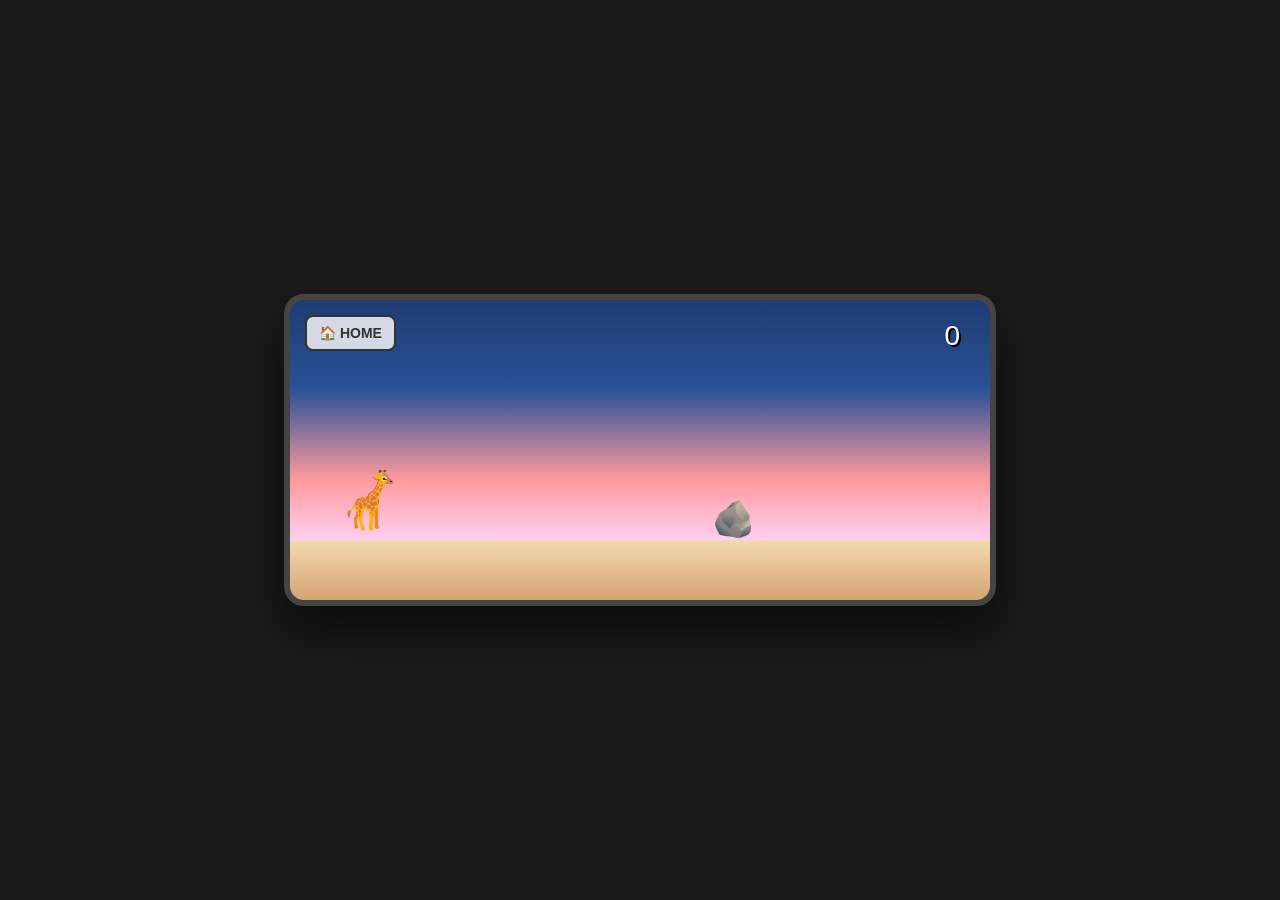
<file: AI.html>
<!DOCTYPE html>
<html lang="en">
<head>
    <meta charset="UTF-8">
    <meta name="viewport" content="width=device-width, initial-scale=1.0">
    <title>Desert Jump: Turbo Edition</title>
    <style>
        body {
            margin: 0;
            display: flex;
            justify-content: center;
            align-items: center;
            height: 100vh;
            background-color: #1a1a1a;
            font-family: 'Arial Black', Gadget, sans-serif;
            overflow: hidden;
        }

        #game-container {
            width: 700px;
            height: 300px;
            background: linear-gradient(to bottom, #1e3c72 0%, #2a5298 30%, #ff9a9e 60%, #fecfef 80%, #f3daaf 80%, #d4a373 100%);
            border: 6px solid #444;
            border-radius: 20px;
            position: relative;
            overflow: hidden;
            box-shadow: 0 25px 50px rgba(0,0,0,0.6);
        }

        /* Home Button Style */
        #home-btn {
            position: absolute;
            top: 15px;
            left: 15px;
            z-index: 110;
            background: rgba(255, 255, 255, 0.8);
            padding: 8px 12px;
            border-radius: 8px;
            text-decoration: none;
            color: #333;
            font-size: 14px;
            font-weight: bold;
            border: 2px solid #333;
            transition: 0.2s;
        }
        #home-btn:hover { background: #fff; transform: scale(1.05); }

        /* Giraffe - Facing Right */
        #giraffe {
            width: 60px;
            height: 80px;
            position: absolute;
            bottom: 60px;
            left: 50px;
            font-size: 55px;
            display: flex;
            justify-content: center;
            align-items: center;
            z-index: 10;
            transform: scaleX(-1); 
            transition: height 0.1s;
        }

        #giraffe.ducking {
            height: 40px;
            font-size: 35px;
        }

        /* Obstacles */
        .obstacle {
            position: absolute;
            display: flex;
            justify-content: center;
            align-items: center;
            z-index: 5;
        }
        #rock { bottom: 60px; font-size: 35px; }
        #tree { bottom: 125px; font-size: 45px; display: none; }

        #score-board {
            position: absolute;
            top: 20px;
            right: 30px;
            font-size: 28px;
            color: white;
            text-shadow: 2px 2px 0px #000;
            z-index: 105;
        }

        /* Jump Animation */
        .animate-jump {
            animation: jump 0.6s cubic-bezier(0.4, 0, 0.2, 1);
        }
        @keyframes jump {
            0%, 100% { bottom: 60px; }
            50% { bottom: 210px; }
        }

        /* Loser Screen */
        #game-over-screen {
            position: absolute;
            top: 0;
            left: 0;
            width: 100%;
            height: 100%;
            background: rgba(0, 0, 0, 0.8);
            display: none;
            flex-direction: column;
            justify-content: center;
            align-items: center;
            z-index: 100;
        }
        #game-over-screen h1 {
            color: #ff4757;
            font-size: 80px;
            margin: 0;
            text-shadow: 5px 5px 0px #fff;
        }
        #retry-btn {
            margin-top: 20px;
            padding: 10px 30px;
            font-size: 20px;
            background: white;
            border: none;
            cursor: pointer;
            border-radius: 5px;
            font-weight: bold;
        }
        #retry-btn:hover { background: #ff4757; color: white; }
    </style>
</head>
<body>

    <div id="game-container">
        <a href="index.html" id="home-btn">🏠 HOME</a>
        
        <div id="score-board">0</div>
        <div id="giraffe">🦒</div>
        <div id="rock" class="obstacle">🪨</div>
        <div id="tree" class="obstacle">🌴</div>

        <div id="game-over-screen">
            <h1>LOSER</h1>
            <button id="retry-btn" onclick="resetGame()">PLAY AGAIN</button>
        </div>
    </div>

    <script>
        const giraffe = document.getElementById("giraffe");
        const rock = document.getElementById("rock");
        const tree = document.getElementById("tree");
        const scoreBoard = document.getElementById("score-board");
        const gameOverScreen = document.getElementById("game-over-screen");

        let score = 0;
        let isGameOver = false;
        let gameSpeed = 6;
        let rockPos = 800;
        let treePos = 1200;

        // --- Controls with Speed Boost ---
        document.addEventListener("keydown", (e) => {
            if (isGameOver) return;
            if (e.code === "Space" || e.code === "ArrowUp") {
                if (!giraffe.classList.contains("animate-jump")) {
                    jump();
                    gameSpeed += 0.05; // Speed boost on jump!
                }
            }
            if (e.code === "ArrowDown") {
                duck(true);
                gameSpeed += 0.01; // Tiny constant speed boost while ducking
            }
        });

        document.addEventListener("keyup", (e) => {
            if (e.code === "ArrowDown") duck(false);
        });

        function jump() {
            if (!giraffe.classList.contains("ducking")) {
                giraffe.classList.add("animate-jump");
                setTimeout(() => giraffe.classList.remove("animate-jump"), 600);
            }
        }

        function duck(isDucking) {
            if (isDucking) giraffe.classList.add("ducking");
            else giraffe.classList.remove("ducking");
        }

        // --- Logic ---
        function checkCollision(elm) {
            const g = giraffe.getBoundingClientRect();
            const e = elm.getBoundingClientRect();
            return (g.right > e.left + 15 && g.left < e.right - 15 && 
                    g.bottom > e.top + 15 && g.top < e.bottom - 15);
        }

        function resetGame() {
            score = 0;
            gameSpeed = 6;
            rockPos = 800;
            treePos = 1200;
            isGameOver = false;
            scoreBoard.innerText = "0";
            tree.style.display = "none";
            gameOverScreen.style.display = "none";
            update();
        }

        function update() {
            if (isGameOver) return;

            // Move Rock
            rockPos -= gameSpeed;
            if (rockPos < -60) {
                rockPos = 700 + Math.random() * 300;
                score++;
                gameSpeed += 0.15; // Speed up on successful pass
            }
            rock.style.left = rockPos + "px";

            // Move Tree (Triggered at 5 points)
            if (score >= 5) {
                tree.style.display = "flex";
                treePos -= gameSpeed;
                if (treePos < -60) {
                    treePos = 900 + Math.random() * 500;
                    score++;
                    gameSpeed += 0.15; // Speed up on successful pass
                }
            }
            tree.style.left = treePos + "px";

            scoreBoard.innerText = score;

            // Collisions
            if (checkCollision(rock) || (score >= 5 && checkCollision(tree))) {
                isGameOver = true;
                gameOverScreen.style.display = "flex";
            } else {
                requestAnimationFrame(update);
            }
        }

        update();
    </script>
</body>
</html>
</file>
